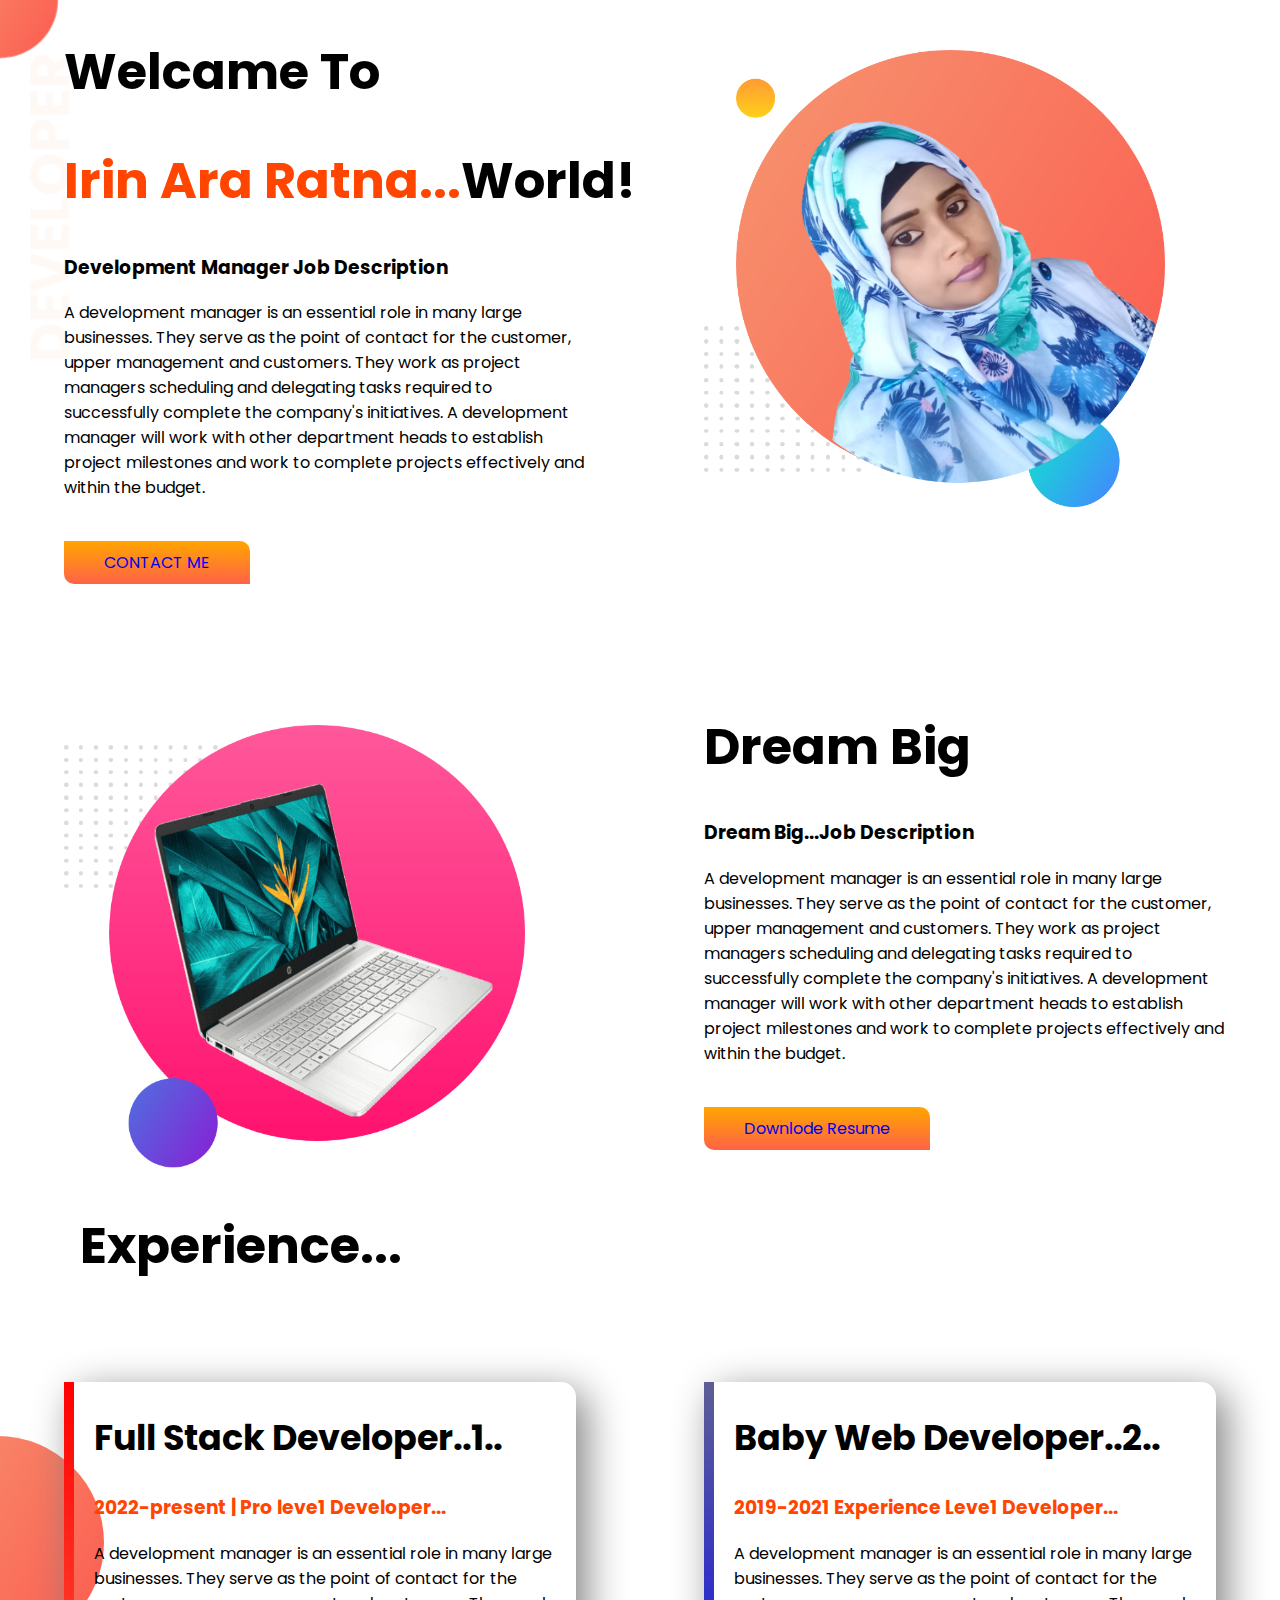
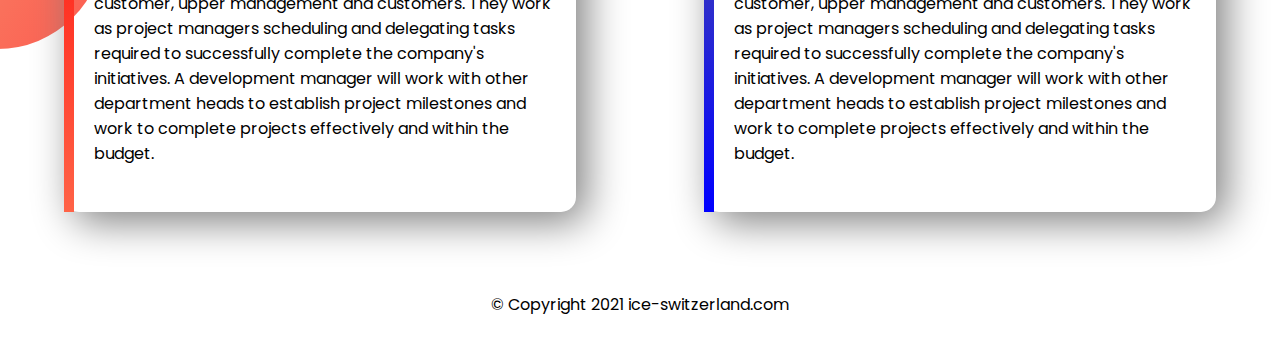
<file: index.html>
<!DOCTYPE html>
<html lang="en">

<head>
    <meta charset="UTF-8">
    <meta http-equiv="X-UA-Compatible" content="IE=edge">
    <meta name="viewport" content="width=device-width, initial-scale=1.0">
    <title>MY-PORTFOLIO</title>
    <link rel="preconnect" href="https://fonts.googleapis.com">
    <link rel="preconnect" href="https://fonts.gstatic.com" crossorigin>
    <link href="https://fonts.googleapis.com/css2?family=Poppins&display=swap" rel="stylesheet">
    <link rel="stylesheet" href="style.css">
</head>

<body>
    <section class="top-banner flexible-containe">
        <div class="half-with">
            <h1>Welcame To</h1>
            <h1> <span class="Irin">Irin Ara Ratna...</span>World!</h1>
            <h3>Development Manager Job Description</h3>
            <p class="develop">A development manager is an essential role in many large businesses. They serve as the
                point of contact
                for the customer, upper management and customers. They work as project managers scheduling and
                delegating tasks required to successfully complete the company's initiatives. A development manager will
                work with other department heads to establish project milestones and work to complete projects
                effectively and within the budget.</p>
            <a class="link-button" target="_blank" href="https://www.linkedin.com/in/irinararatnaa/">CONTACT ME</a>

        </div>
        <div class="half-with">
            <img src="images/my-bg.png" alt="">
        </div>
    </section>
    <section class="Dream Big flexible-containe">
        <div class="half-with">
            <img src="images/my-bg2.png" alt="">
        </div>
        <div class="half-with">
            <h1>Dream Big</h1>
            <h3>Dream Big...Job Description</h3>
            <p class="develop">A development manager is an essential role in many large businesses. They serve as the
                point of contact
                for the customer, upper management and customers. They work as project managers scheduling and
                delegating tasks required to successfully complete the company's initiatives. A development manager will
                work with other department heads to establish project milestones and work to complete projects
                effectively and within the budget.</p>
            <a class="link-button" target="_blank" href="https://www.linkedin.com/in/irinararatnaa/">Downlode Resume</a>
        </div>
    </section>
    <section class="experience-area">
        <h1 class="aaa">Experience...</h1>
        <div class="flexible-containe">
            <div id="Developer1" class="experience-item">
                <h2>Full Stack Developer..1..</h2>
                <h3 class="Irin">2022-present | Pro leve1 Developer...</h3>
                <p>A development manager is an essential role in many large businesses. They serve as the point of
                    contact for the customer, upper management and customers. They work as project managers scheduling
                    and delegating tasks required to successfully complete the company's initiatives. A development
                    manager will work with other department heads to establish project milestones and work to complete
                    projects effectively and within the budget.</p>

            </div>
            <div id="Developer2" class="experience-item">
                <h2>Baby Web Developer..2..</h2>
                <h3 class="Irin">2019-2021 Experience Leve1 Developer...</h3>
                <p>A development manager is an essential role in many large businesses. They serve as the point of
                    contact for the customer, upper management and customers. They work as project managers scheduling
                    and delegating tasks required to successfully complete the company's initiatives. A development
                    manager will work with other department heads to establish project milestones and work to complete
                    projects effectively and within the budget.</p>
            </div>
        </div>
    </section>
    <footer>
        <p>© Copyright 2021 ice-switzerland.com</p>
    </footer>

</body>

</html>
</file>
<file: style.css>
body{
    font-family: 'Poppins', sans-serif;
    margin: 0px;
}
h1{
    font-size: 50px;
}
h2{
    font-size: 35px;
}
.Irin{
    color: orangered;
}
.link-button{
    text-decoration: none;
    background-image: linear-gradient(orange, tomato);
    padding: 10px 40px;
    border-radius: 0 10px;
}
.develop{
    margin-bottom: 50px;
}
.flexible-containe{
    display: flex;
}
.half-with{
    width: 50%;
    padding-left: 5%;
}
.half-with img{
    width: 80%;
    margin-top: 50px;
}
.top-banner{
    background-image: url(images/top-banner.png);
    background-repeat: no-repeat;
    margin-bottom: 100px;
}
.Dream Big{
    background-image: url(images/dream-bg.png);
    background-repeat: no-repeat;
    
}
.experience-item{
    width: 40%;
    margin: 5%;
    padding-left: 20px;
    padding-right: 20px;
    padding-bottom: 30px;
    border-radius: 15px;
    box-shadow:10px 10px 40px gray;
}
#Developer1{
    border-left: 10px solid;
    border-image: linear-gradient( red, tomato );
    border-image-slice: 1;
}
   
#Developer2{
    border-left: 10px solid;
    border-image: linear-gradient( #5e5e94, blue );
    border-image-slice: 1;
}
.experience-area{
    background-image: url(images/exp-bg.png);
    background-repeat: no-repeat; 
    background-position: left;
}
footer p{
    text-align: center;
    margin-bottom: 20px;
}
.aaa{
    margin-left: 80px;
}
.develop{
    margin-right: 50px;
}
</file>
